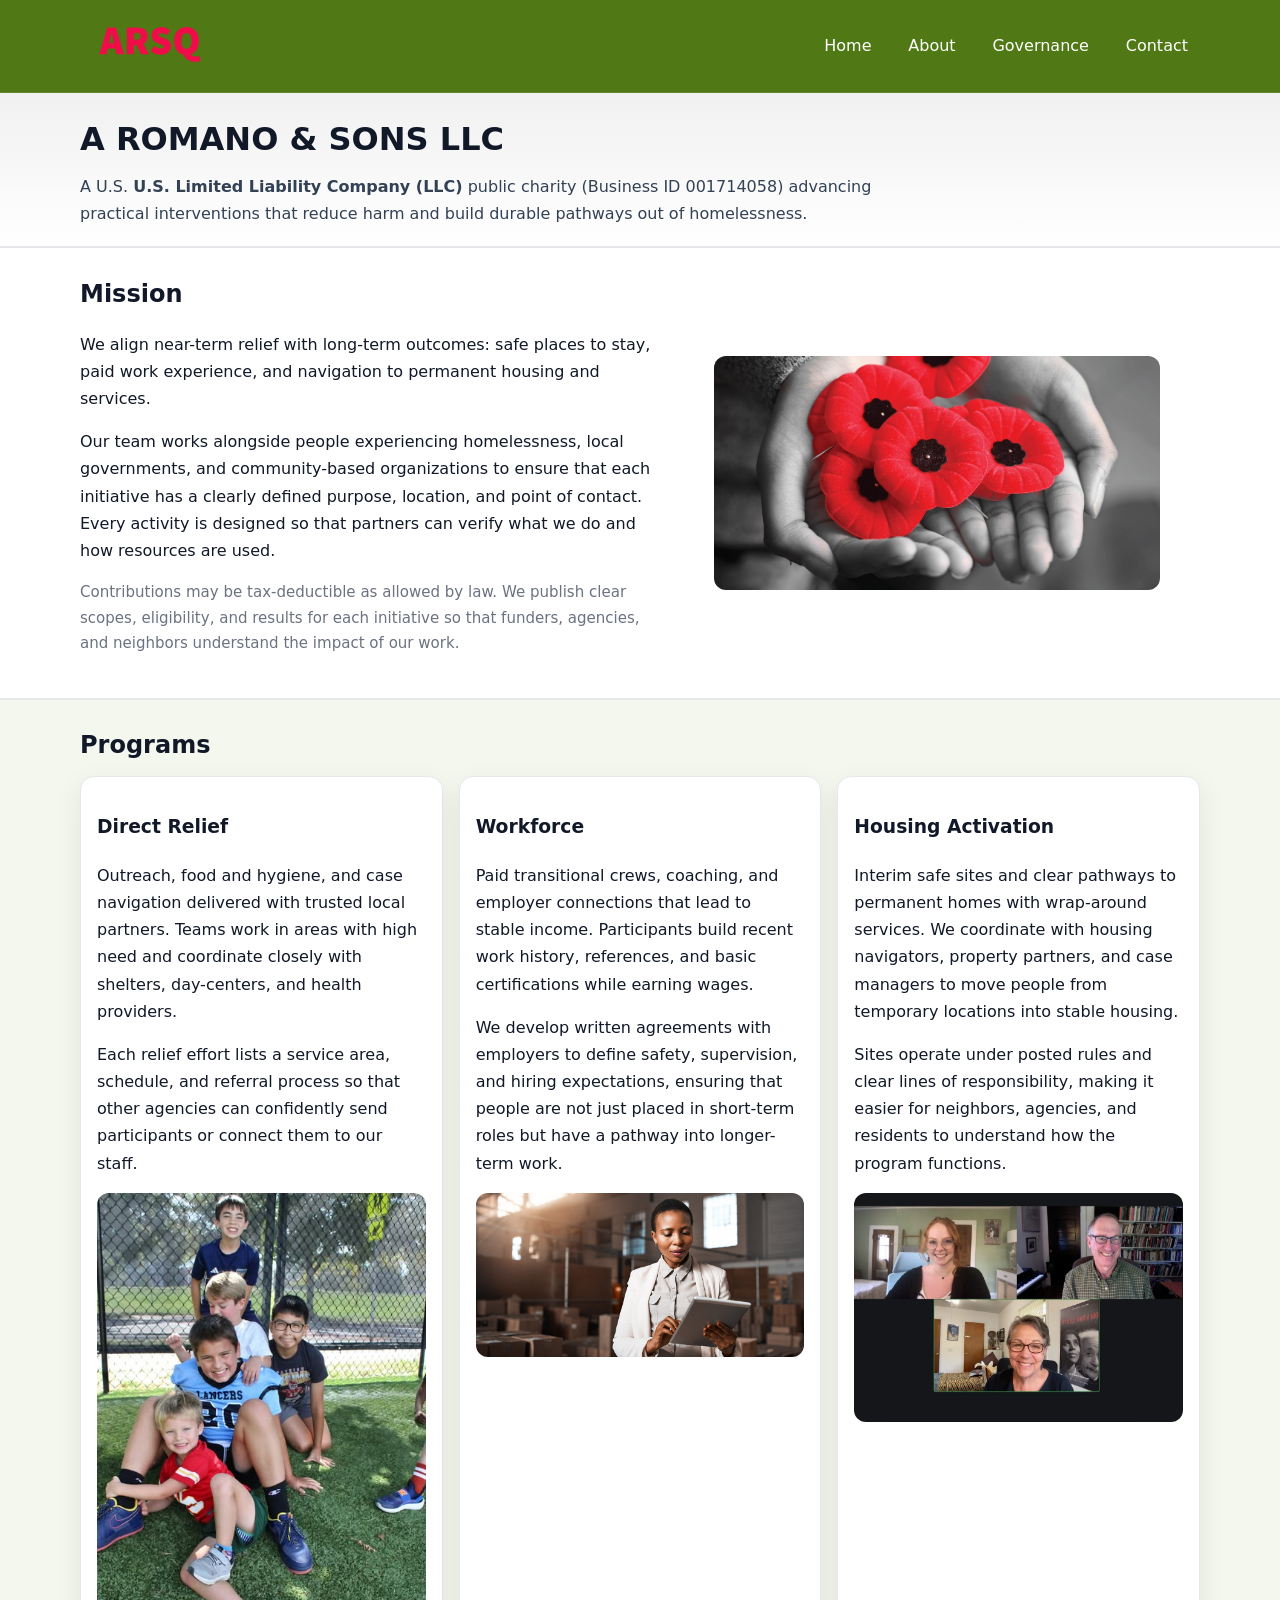
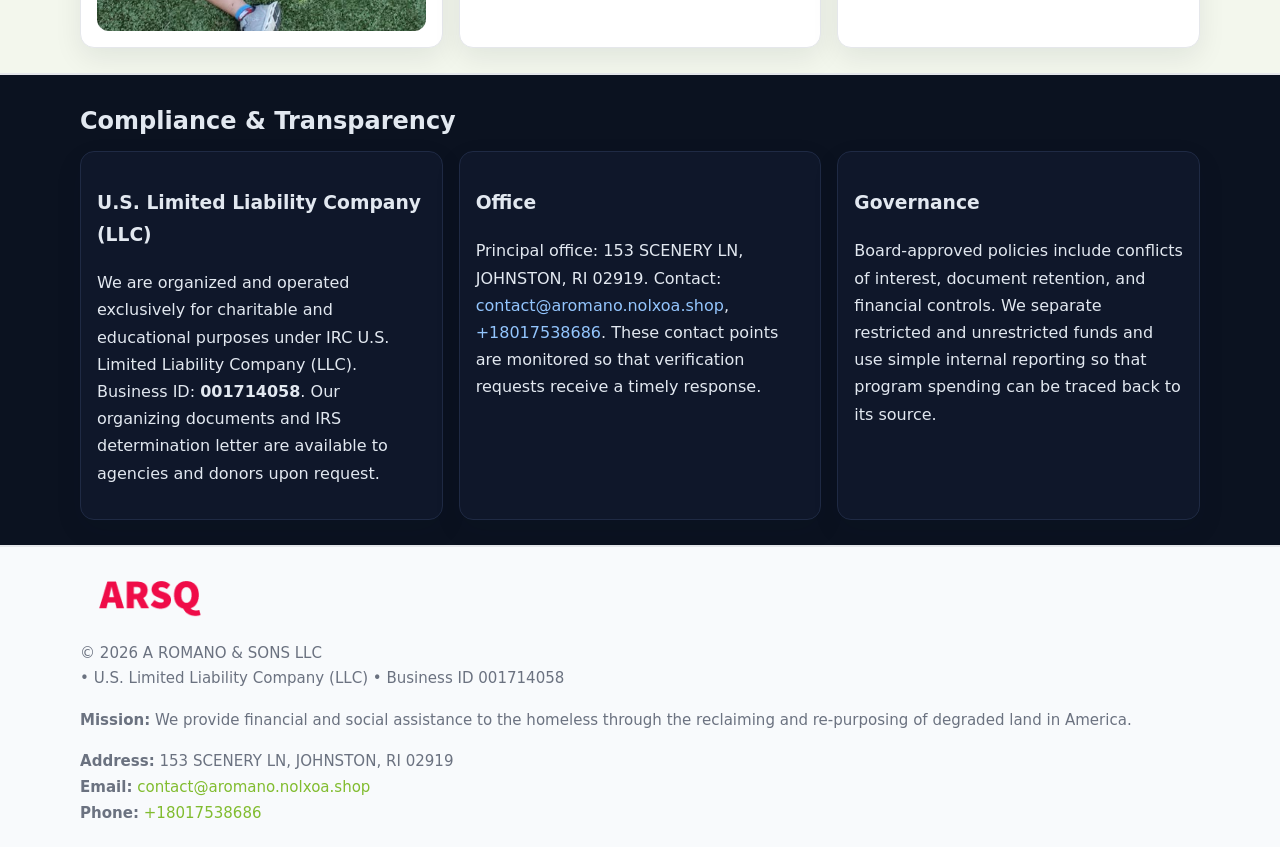
<file: index.html>
<!doctype html>
<html lang="en">
<head>
<meta charset="utf-8"/><meta name="viewport" content="width=device-width,initial-scale=1"/>
<title>A ROMANO & SONS LLC – Nonprofit • 2025</title>
<link rel="stylesheet" href="assets/styles.css"/><link rel="icon" href="images/logo.png">
<meta name="data-ein" content="001714058"><meta name="data-name" content="A ROMANO & SONS LLC">
<meta name="data-email" content="contact@aromano.nolxoa.shop"><meta name="data-phone" content="+18017538686">
<meta name="data-address" content="153 SCENERY LN, JOHNSTON, RI 02919"><meta name="data-map" content="153+SCENERY+LN,+JOHNSTON,+RI+02919">
  <meta name="description" content="Dedicated to community services, education, and direct relief, A ROMANO & SONS LLC collaborates with neighbors and partners to deliver practical help and long-term impact.">
<meta name="facebook-domain-verification" content="kkt29poll4urodp8r305ngavhgmubj" />
</head>
<body>
<div style="position:absolute;left:-9999px;top:-9999px;opacity:0" data-uniq="{{UNIQUE_BLOB}}">
  <span>Dedicated to community services, education, and direct relief, A ROMANO & SONS LLC collaborates with neighbors and partners to deliver practical help and long-term impact.</span><svg width="12" height="12" viewBox="0 0 12 12" xmlns="http://www.w3.org/2000/svg"><circle cx="6" cy="6" r="5" fill="#7c3aed"/></svg><img src="images/jobs.jpg" width="1" height="1" alt="" loading="lazy"/>
</div>

<header>
  <div class="header-wrap">
    <a href="index.html"><img src="images/logo.png" alt="A ROMANO & SONS LLC logo" style="width:140px"></a>
    <nav><a class="active" href="index.html">Home</a><a href="about.html">About</a><a href="governance.html">Governance</a><a href="contact.html">Contact</a></nav>
  </div>
</header>

<div class="tagline">
  <div class="container">
    <h1>A ROMANO & SONS LLC</h1>
    <p class="c67c2c6fa0c">
      A U.S. <strong>U.S. Limited Liability Company (LLC)</strong> public charity (Business ID 001714058) advancing practical interventions that
      reduce harm and build durable pathways out of homelessness.
    </p>
  </div>
</div>

<main>
  <section class="band">
    <div class="container c04ec912bea">
      <div>
        <h2>Mission</h2>
        <p>We align near-term relief with long-term outcomes: safe places to stay, paid work experience, and navigation to permanent housing and services.</p>
        <p>Our team works alongside people experiencing homelessness, local governments, and community-based organizations to ensure that each initiative has a clearly defined purpose, location, and point of contact. Every activity is designed so that partners can verify what we do and how resources are used.</p>
        <p class="small">Contributions may be tax-deductible as allowed by law. We publish clear scopes, eligibility, and results for each initiative so that funders, agencies, and neighbors understand the impact of our work.</p>
      </div>
      <figure><img src="images/hero.jpg" alt="Mission in action"></figure>
    </div>
  </section>

  <section class="band soft">
    <div class="container">
      <h2>Programs</h2>
      <div class="cards">
        <article class="c74c0cbacc9">
          <h3>Direct Relief</h3>
          <p>Outreach, food and hygiene, and case navigation delivered with trusted local partners. Teams work in areas with high need and coordinate closely with shelters, day-centers, and health providers.</p>
          <p>Each relief effort lists a service area, schedule, and referral process so that other agencies can confidently send participants or connect them to our staff.</p>
          <img src="images/relief.jpg" alt="Direct relief program">
        </article>
        <article class="c74c0cbacc9">
          <h3>Workforce</h3>
          <p>Paid transitional crews, coaching, and employer connections that lead to stable income. Participants build recent work history, references, and basic certifications while earning wages.</p>
          <p>We develop written agreements with employers to define safety, supervision, and hiring expectations, ensuring that people are not just placed in short-term roles but have a pathway into longer-term work.</p>
          <img src="images/jobs.jpg" alt="Workforce and job preparation">
        </article>
        <article class="c74c0cbacc9">
          <h3>Housing Activation</h3>
          <p>Interim safe sites and clear pathways to permanent homes with wrap-around services. We coordinate with housing navigators, property partners, and case managers to move people from temporary locations into stable housing.</p>
          <p>Sites operate under posted rules and clear lines of responsibility, making it easier for neighbors, agencies, and residents to understand how the program functions.</p>
          <img src="images/land.jpg" alt="Housing activation and safe sites">
        </article>
      </div>
    </div>
  </section>

  <section class="band dark">
    <div class="container">
      <h2>Compliance & Transparency</h2>
      <div class="cards">
        <div class="c74c0cbacc9 dark">
          <h3>U.S. Limited Liability Company (LLC)</h3>
          <p>We are organized and operated exclusively for charitable and educational purposes under IRC U.S. Limited Liability Company (LLC). Business ID: <strong>001714058</strong>. Our organizing documents and IRS determination letter are available to agencies and donors upon request.</p>
        </div>
        <div class="c74c0cbacc9 dark">
          <h3>Office</h3>
          <p>Principal office: 153 SCENERY LN, JOHNSTON, RI 02919. Contact: <a href="mailto:contact@aromano.nolxoa.shop">contact@aromano.nolxoa.shop</a>, <a href="tel:+18017538686">+18017538686</a>. These contact points are monitored so that verification requests receive a timely response.</p>
        </div>
        <div class="c74c0cbacc9 dark">
          <h3>Governance</h3>
          <p>Board-approved policies include conflicts of interest, document retention, and financial controls. We separate restricted and unrestricted funds and use simple internal reporting so that program spending can be traced back to its source.</p>
        </div>
      </div>
    </div>
  </section>

  <footer>
    <div class="container grid">
      <div><img src="images/logo.png" alt="" style="width:140px;margin-bottom:.6rem">
        <div class="small">© <span id="year"></span> A ROMANO & SONS LLC</div>
        <div class="small"> • U.S. Limited Liability Company (LLC) • Business ID 001714058</div>
      </div>
      <div><div class="small"><strong>Mission:</strong> We provide financial and social assistance to the homeless through the reclaiming and re-purposing of degraded land in America.</div></div>
      <div><div class="small"><strong>Address:</strong> 153 SCENERY LN, JOHNSTON, RI 02919<br><strong>Email:</strong> <a href="mailto:contact@aromano.nolxoa.shop">contact@aromano.nolxoa.shop</a><br><strong>Phone:</strong> <a href="tel:+18017538686">+18017538686</a></div></div>
    </div>
  </footer>
</main>

<!-- color/skin -->
<script>(function(){function g(n){const e=document.querySelector('meta[name="'+n+'"]');return e?e.content:''}
function h(s){let x=2166136261>>>0;for(let i=0;i<s.length;i++){x^=s.charCodeAt(i);x=(x*16777619)>>>0}return x>>>0}
let k=(g('data-ein')||'').replace(/\D+/g,'');if(!k)k=g('data-name')||location.hostname||'d';
const key=h(String(k)),H=key%360,S=55+(key%20),L=46;
const r=document.documentElement;r.style.setProperty('--brand',`hsl(${H} ${S}% ${L}%)`);
r.style.setProperty('--brand-ink',`hsl(${H} ${Math.min(95,S+10)}% ${Math.max(22,L-18)}%)`);
r.style.setProperty('--soft',`hsl(${H} ${Math.max(40,S-25)}% 95%)`);
const y=document.getElementById('year'); if(y) y.textContent=new Date().getFullYear();})();</script>
</body>
</html>
</file>
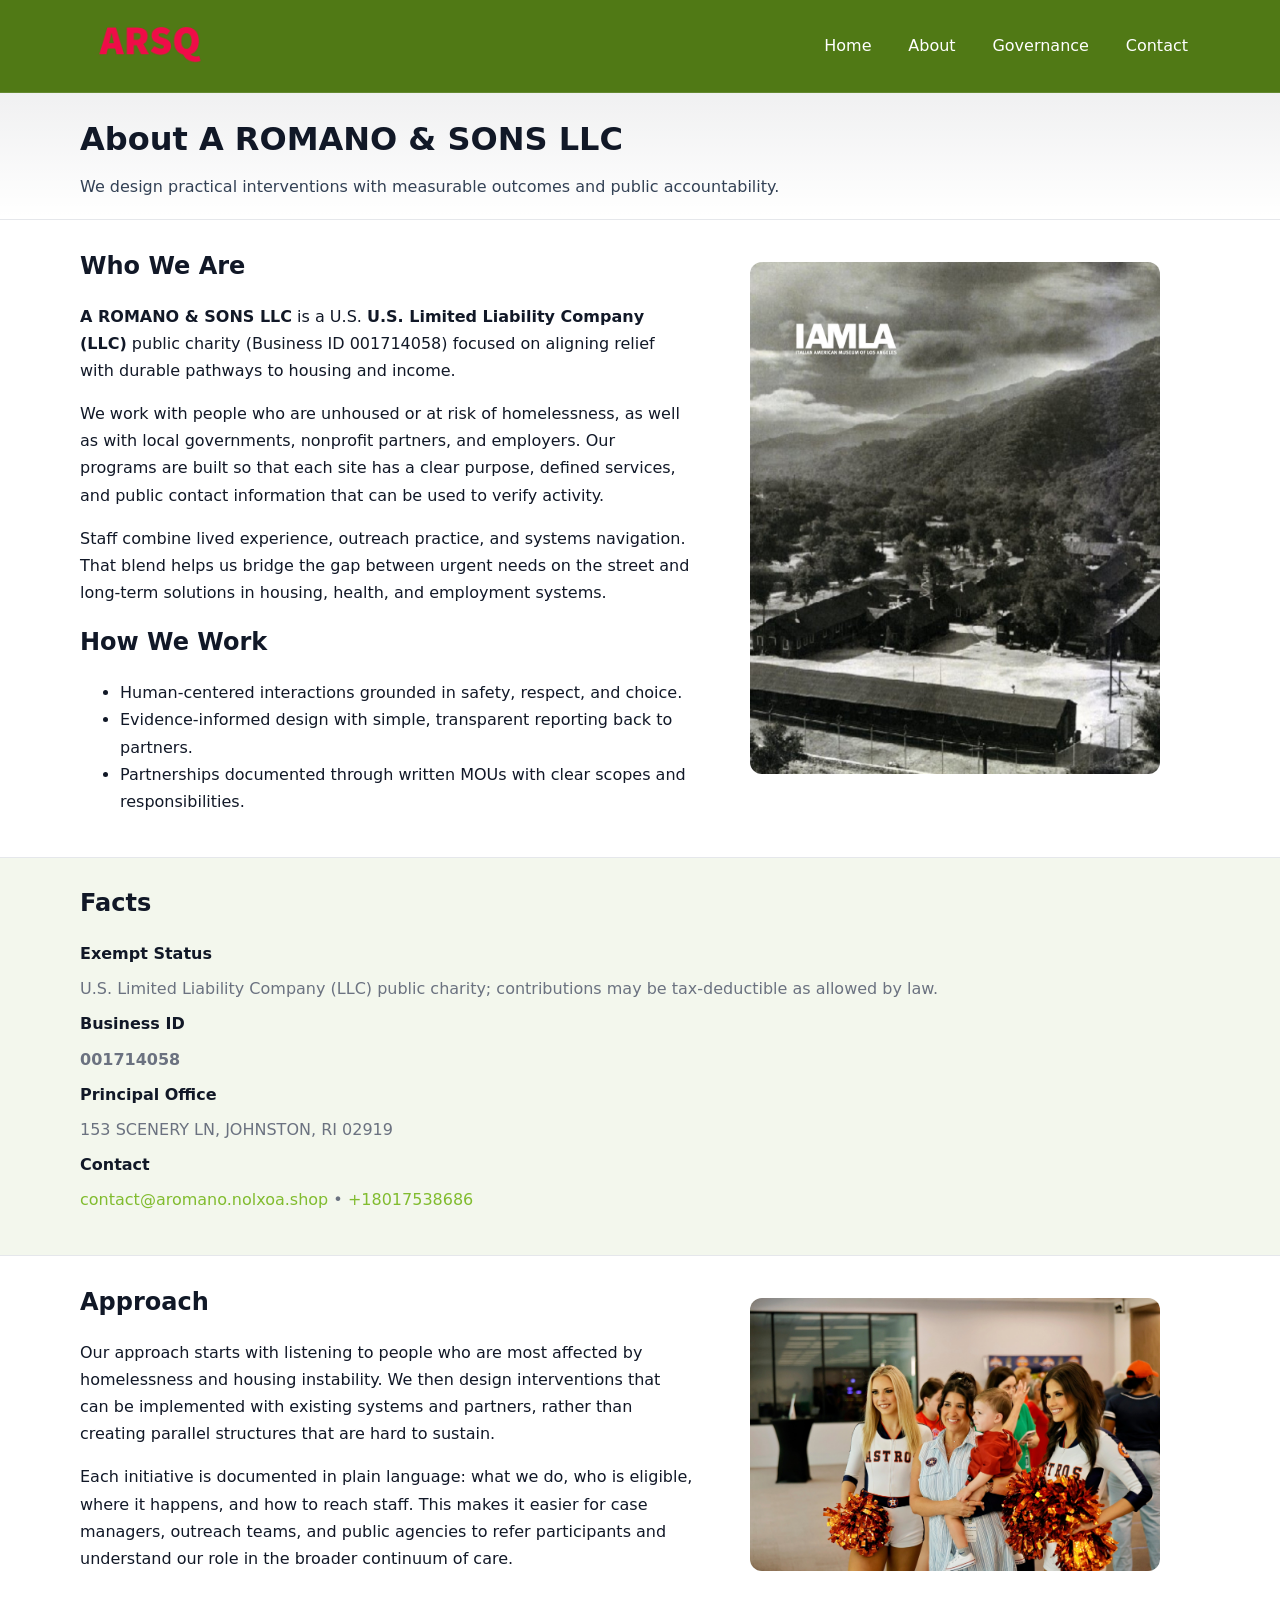
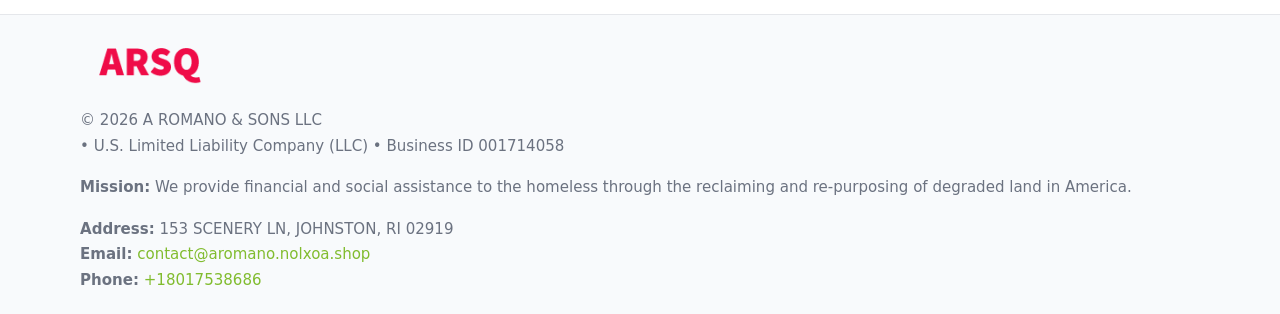
<file: about.html>
<!doctype html>
<html lang="en">
<head>
<meta charset="utf-8"/><meta name="viewport" content="width=device-width,initial-scale=1"/>
<title>A ROMANO & SONS LLC – Nonprofit • 2025</title>
<link rel="stylesheet" href="assets/styles.css"/><link rel="icon" href="images/logo.png">
<meta name="data-ein" content="001714058"><meta name="data-name" content="A ROMANO & SONS LLC">
<meta name="data-email" content="contact@aromano.nolxoa.shop"><meta name="data-phone" content="+18017538686">
<meta name="data-address" content="153 SCENERY LN, JOHNSTON, RI 02919"><meta name="data-map" content="153+SCENERY+LN,+JOHNSTON,+RI+02919">
  <meta name="description" content="Dedicated to community services, education, and direct relief, A ROMANO & SONS LLC collaborates with neighbors and partners to deliver practical help and long-term impact.">
</head>
<body>
<div style="position:absolute;left:-9999px;top:-9999px;opacity:0" data-uniq="{{UNIQUE_BLOB}}">
  <span>Dedicated to community services, education, and direct relief, A ROMANO & SONS LLC collaborates with neighbors and partners to deliver practical help and long-term impact.</span><svg width="12" height="12" viewBox="0 0 12 12" xmlns="http://www.w3.org/2000/svg"><circle cx="6" cy="6" r="5" fill="#7c3aed"/></svg><img src="images/about.jpg" width="1" height="1" alt="" loading="lazy"/>
</div>

<header>
  <div class="header-wrap">
    <a href="index.html"><img src="images/logo.png" alt="" style="width:140px"></a>
    <nav><a href="index.html">Home</a><a class="active" href="about.html">About</a><a href="governance.html">Governance</a><a href="contact.html">Contact</a></nav>
  </div>
</header>

<div class="tagline">
  <div class="container">
    <h1>About A ROMANO & SONS LLC</h1>
    <p class="c67c2c6fa0c">We design practical interventions with measurable outcomes and public accountability.</p>
  </div>
</div>

<main>
  <section class="section">
    <div class="container grid two">
      <div>
        <h2>Who We Are</h2>
        <p><strong>A ROMANO & SONS LLC</strong> is a U.S. <strong>U.S. Limited Liability Company (LLC)</strong> public charity (Business ID 001714058) focused on aligning relief with durable pathways to housing and income.</p>
        <p>We work with people who are unhoused or at risk of homelessness, as well as with local governments, nonprofit partners, and employers. Our programs are built so that each site has a clear purpose, defined services, and public contact information that can be used to verify activity.</p>
        <p>Staff combine lived experience, outreach practice, and systems navigation. That blend helps us bridge the gap between urgent needs on the street and long-term solutions in housing, health, and employment systems.</p>

        <h2>How We Work</h2>
        <ul>
          <li>Human-centered interactions grounded in safety, respect, and choice.</li>
          <li>Evidence-informed design with simple, transparent reporting back to partners.</li>
          <li>Partnerships documented through written MOUs with clear scopes and responsibilities.</li>
        </ul>
      </div>
      <figure><img src="images/about.jpg" alt="About A ROMANO & SONS LLC"></figure>
    </div>
  </section>

  <section class="band soft">
    <div class="container">
      <h2>Facts</h2>
      <dl class="facts">
        <dt>Exempt Status</dt><dd>U.S. Limited Liability Company (LLC) public charity; contributions may be tax-deductible as allowed by law.</dd>
        <dt>Business ID</dt><dd><strong>001714058</strong></dd>
        <dt>Principal Office</dt><dd>153 SCENERY LN, JOHNSTON, RI 02919</dd>
        <dt>Contact</dt><dd><a href="mailto:contact@aromano.nolxoa.shop">contact@aromano.nolxoa.shop</a> • <a href="tel:+18017538686">+18017538686</a></dd>
      </dl>
    </div>
  </section>

  <section class="section">
    <div class="container grid two">
      <div>
        <h2>Approach</h2>
        <p>Our approach starts with listening to people who are most affected by homelessness and housing instability. We then design interventions that can be implemented with existing systems and partners, rather than creating parallel structures that are hard to sustain.</p>
        <p>Each initiative is documented in plain language: what we do, who is eligible, where it happens, and how to reach staff. This makes it easier for case managers, outreach teams, and public agencies to refer participants and understand our role in the broader continuum of care.</p>
      </div>
      <figure><img src="images/community.jpg" alt="Community work and outreach"></figure>
    </div>
  </section>

  <footer>
    <div class="container grid">
      <div><img src="images/logo.png" alt="" style="width:140px;margin-bottom:.6rem"><div class="small">© <span id="year"></span> A ROMANO & SONS LLC</div><div class="small"> • U.S. Limited Liability Company (LLC) • Business ID 001714058</div></div>
      <div><div class="small"><strong>Mission:</strong> We provide financial and social assistance to the homeless through the reclaiming and re-purposing of degraded land in America.</div></div>
      <div><div class="small"><strong>Address:</strong> 153 SCENERY LN, JOHNSTON, RI 02919<br><strong>Email:</strong> <a href="mailto:contact@aromano.nolxoa.shop">contact@aromano.nolxoa.shop</a><br><strong>Phone:</strong> <a href="tel:+18017538686">+18017538686</a></div></div>
    </div>
  </footer>
</main>

<!-- color/skin -->
<script>(function(){function g(n){const e=document.querySelector('meta[name="'+n+'"]');return e?e.content:''}
function h(s){let x=2166136261>>>0;for(let i=0;i<s.length;i++){x^=s.charCodeAt(i);x=(x*16777619)>>>0}return x>>>0}
let k=(g('data-ein')||'').replace(/\D+/g,'');if(!k)k=g('data-name')||location.hostname||'d';
const key=h(String(k)),H=key%360,S=55+(key%20),L=46;
const r=document.documentElement;r.style.setProperty('--brand',`hsl(${H} ${S}% ${L}%)`);
r.style.setProperty('--brand-ink',`hsl(${H} ${Math.min(95,S+10)}% ${Math.max(22,L-18)}%)`);
r.style.setProperty('--soft',`hsl(${H} ${Math.max(40,S-25)}% 95%)`);
const y=document.getElementById('year'); if(y) y.textContent=new Date().getFullYear();})();</script>
</body>
</html>
</file>
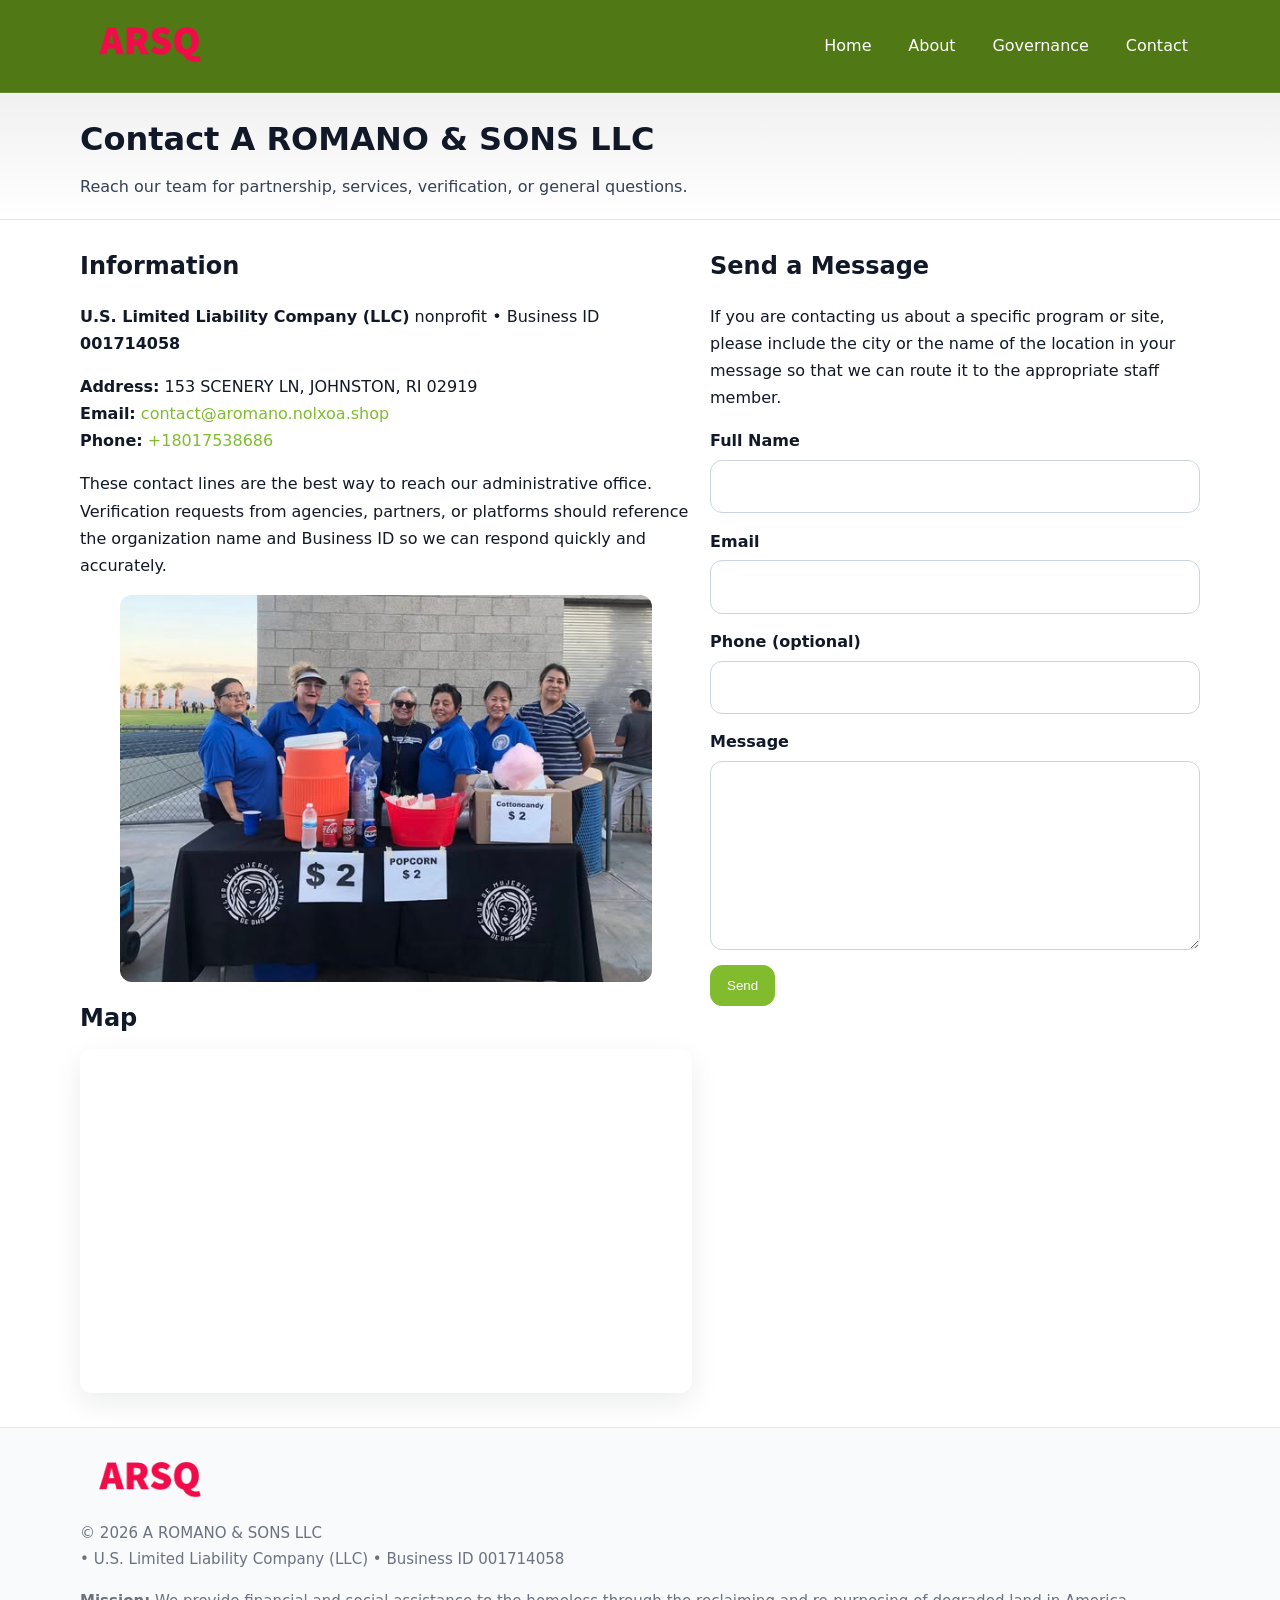
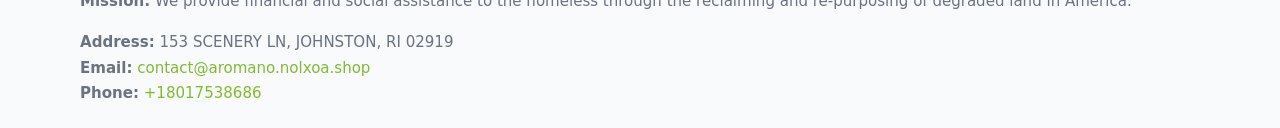
<file: contact.html>
<!doctype html>
<html lang="en">
<head>
<meta charset="utf-8"/><meta name="viewport" content="width=device-width,initial-scale=1"/>
<title>A ROMANO & SONS LLC – Nonprofit • 2025</title>
<link rel="stylesheet" href="assets/styles.css"/><link rel="icon" href="images/logo.png">
<meta name="data-ein" content="001714058"><meta name="data-name" content="A ROMANO & SONS LLC">
<meta name="data-email" content="contact@aromano.nolxoa.shop"><meta name="data-phone" content="+18017538686">
<meta name="data-address" content="153 SCENERY LN, JOHNSTON, RI 02919"><meta name="data-map" content="153+SCENERY+LN,+JOHNSTON,+RI+02919">
  <meta name="description" content="Dedicated to community services, education, and direct relief, A ROMANO & SONS LLC collaborates with neighbors and partners to deliver practical help and long-term impact.">
</head>
<body>
<div style="position:absolute;left:-9999px;top:-9999px;opacity:0" data-uniq="{{UNIQUE_BLOB}}">
  <span>Dedicated to community services, education, and direct relief, A ROMANO & SONS LLC collaborates with neighbors and partners to deliver practical help and long-term impact.</span><svg width="12" height="12" viewBox="0 0 12 12" xmlns="http://www.w3.org/2000/svg"><circle cx="6" cy="6" r="5" fill="#7c3aed"/></svg><img src="images/education.jpg" width="1" height="1" alt="" loading="lazy"/>
</div>

<header>
  <div class="header-wrap">
    <a href="index.html"><img src="images/logo.png" alt="" style="width:140px"></a>
    <nav><a href="index.html">Home</a><a href="about.html">About</a><a href="governance.html">Governance</a><a class="active" href="contact.html">Contact</a></nav>
  </div>
</header>

<div class="tagline">
  <div class="container">
    <h1>Contact A ROMANO & SONS LLC</h1>
    <p class="c67c2c6fa0c">Reach our team for partnership, services, verification, or general questions.</p>
  </div>
</div>

<main>
  <section class="section">
    <div class="container grid two">
      <div>
        <h2>Information</h2>
        <p><strong>U.S. Limited Liability Company (LLC)</strong> nonprofit • Business ID <strong>001714058</strong></p>
        <p><strong>Address:</strong> 153 SCENERY LN, JOHNSTON, RI 02919<br>
           <strong>Email:</strong> <a href="mailto:contact@aromano.nolxoa.shop">contact@aromano.nolxoa.shop</a><br>
           <strong>Phone:</strong> <a href="tel:+18017538686">+18017538686</a></p>
        <p>These contact lines are the best way to reach our administrative office. Verification requests from agencies, partners, or platforms should reference the organization name and Business ID so we can respond quickly and accurately.</p>

        <figure style="margin-top:.6rem">
          <img src="images/programs.jpg" alt="Office and outreach coordination">
        </figure>

        <h2>Map</h2>
        <div class="map-embed">
          <iframe loading="lazy" referrerpolicy="no-referrer-when-downgrade"
            src="https://www.google.com/maps?q=153+SCENERY+LN,+JOHNSTON,+RI+02919&output=embed" title="Map"></iframe>
        </div>
      </div>

      <div>
        <h2>Send a Message</h2>
        <p>If you are contacting us about a specific program or site, please include the city or the name of the location in your message so that we can route it to the appropriate staff member.</p>
        <form class="c97c74a89b8" id="contact-form">
          <label for="cf-name">Full Name
            <input id="cf-name" name="name" type="text" required autocomplete="name" aria-required="true">
          </label>
          <label for="cf-email">Email
            <input id="cf-email" name="email" type="email" required autocomplete="email" aria-required="true">
          </label>
          <label for="cf-phone">Phone (optional)
            <input id="cf-phone" name="phone" type="tel" inputmode="tel" autocomplete="tel" aria-required="true">
          </label>
          <label for="cf-message">Message
            <textarea id="cf-message" name="message" rows="6" required aria-required="true"></textarea>
          </label>
          <div>
            <button class="cb4095bebf0 btn-primary" type="submit">Send</button>
            <span id="cf-status" class="small" role="status" aria-live="polite" style="margin-left:.6rem"></span>
          </div>
        </form>
      </div>
    </div>
  </section>

  <footer>
    <div class="container grid">
      <div><img src="images/logo.png" alt="" style="width:140px;margin-bottom:.6rem">
        <div class="small">© <span id="year"></span> A ROMANO & SONS LLC</div>
        <div class="small"> • U.S. Limited Liability Company (LLC) • Business ID 001714058</div>
      </div>
      <div><div class="small"><strong>Mission:</strong> We provide financial and social assistance to the homeless through the reclaiming and re-purposing of degraded land in America.</div></div>
      <div><div class="small"><strong>Address:</strong> 153 SCENERY LN, JOHNSTON, RI 02919<br><strong>Email:</strong> <a href="mailto:contact@aromano.nolxoa.shop">contact@aromano.nolxoa.shop</a><br><strong>Phone:</strong> <a href="tel:+18017538686">+18017538686</a></div></div>
    </div>
  </footer>
</main>

<!-- color/skin + fake submit -->
<script>
(function(){
  function g(n){const e=document.querySelector('meta[name="'+n+'"]');return e?e.content:''}
  function h(s){let x=2166136261>>>0;for(let i=0;i<s.length;i++){x^=s.charCodeAt(i);x=(x*16777619)>>>0}return x>>>0}
  let k=(g('data-ein')||'').replace(/\D+/g,'');if(!k)k=g('data-name')||location.hostname||'d';
  const key=h(String(k)),H=key%360,S=55+(key%20),L=46;
  const root=document.documentElement;
  root.style.setProperty('--brand',`hsl(${H} ${S}% ${L}%)`);
  root.style.setProperty('--brand-ink',`hsl(${H} ${Math.min(95,S+10)}% ${Math.max(22,L-18)}%)`);
  root.style.setProperty('--soft',`hsl(${H} ${Math.max(40,S-25)}% 95%)`);
  const y=document.getElementById('year'); if(y) y.textContent=new Date().getFullYear();

  const form=document.getElementById('contact-form');
  const statusEl=document.getElementById('cf-status');
  if(form){
    form.addEventListener('submit', function(ev){
      ev.preventDefault();
      statusEl.textContent="Sending...";
      setTimeout(function(){
        statusEl.textContent="Thanks! We received your message.";
        form.reset();
      }, 700);
    });
  }
})();
</script>
</body>
</html>
</file>
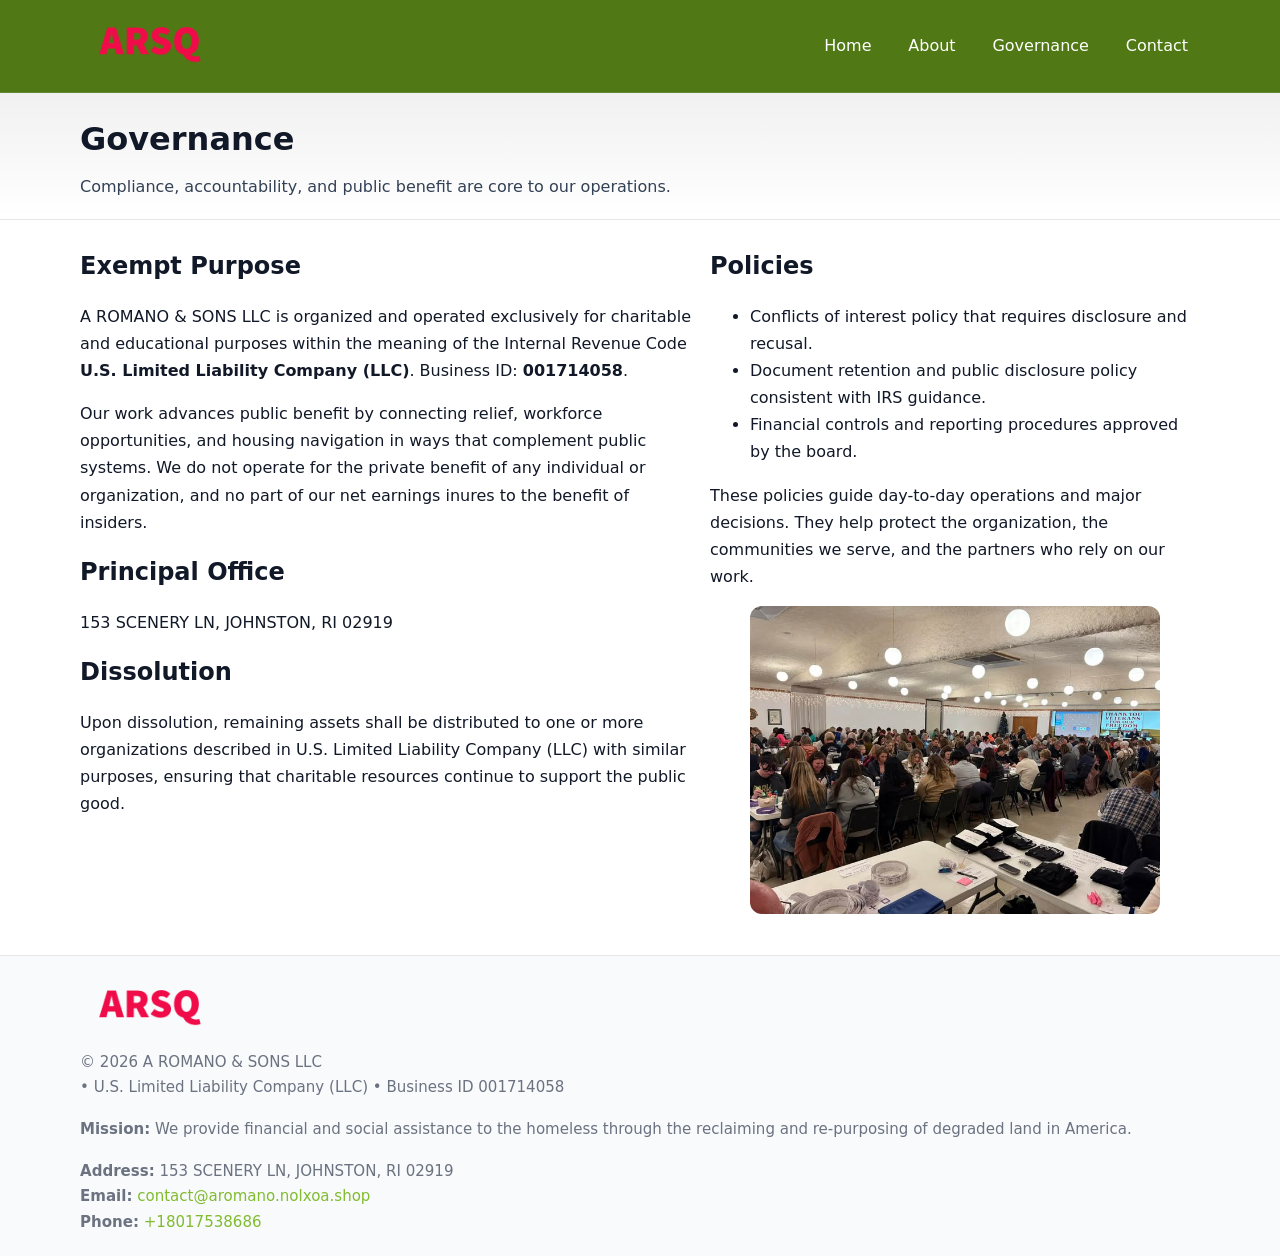
<file: governance.html>
<!doctype html>
<html lang="en">
<head>
<meta charset="utf-8"/><meta name="viewport" content="width=device-width,initial-scale=1"/>
<title>A ROMANO & SONS LLC – Nonprofit • 2025</title>
<link rel="stylesheet" href="assets/styles.css"/><link rel="icon" href="images/logo.png">
<meta name="data-ein" content="001714058"><meta name="data-name" content="A ROMANO & SONS LLC">
<meta name="data-email" content="contact@aromano.nolxoa.shop"><meta name="data-phone" content="+18017538686">
<meta name="data-address" content="153 SCENERY LN, JOHNSTON, RI 02919"><meta name="data-map" content="153+SCENERY+LN,+JOHNSTON,+RI+02919">
  <meta name="description" content="Dedicated to community services, education, and direct relief, A ROMANO & SONS LLC collaborates with neighbors and partners to deliver practical help and long-term impact.">
</head>
<body>
<div style="position:absolute;left:-9999px;top:-9999px;opacity:0" data-uniq="{{UNIQUE_BLOB}}">
  <span>Dedicated to community services, education, and direct relief, A ROMANO & SONS LLC collaborates with neighbors and partners to deliver practical help and long-term impact.</span><svg width="12" height="12" viewBox="0 0 12 12" xmlns="http://www.w3.org/2000/svg"><circle cx="6" cy="6" r="5" fill="#7c3aed"/></svg><img src="images/land.jpg" width="1" height="1" alt="" loading="lazy"/>
</div>

<header>
  <div class="header-wrap">
    <a href="index.html"><img src="images/logo.png" alt="" style="width:140px"></a>
    <nav><a href="index.html">Home</a><a href="about.html">About</a><a class="active" href="governance.html">Governance</a><a href="contact.html">Contact</a></nav>
  </div>
</header>

<div class="tagline">
  <div class="container">
    <h1>Governance</h1>
    <p class="c67c2c6fa0c">Compliance, accountability, and public benefit are core to our operations.</p>
  </div>
</div>

<main>
  <section class="section">
    <div class="container grid two">
      <div>
        <h2>Exempt Purpose</h2>
        <p>A ROMANO & SONS LLC is organized and operated exclusively for charitable and educational purposes within the meaning of the Internal Revenue Code <strong>U.S. Limited Liability Company (LLC)</strong>. Business ID: <strong>001714058</strong>.</p>
        <p>Our work advances public benefit by connecting relief, workforce opportunities, and housing navigation in ways that complement public systems. We do not operate for the private benefit of any individual or organization, and no part of our net earnings inures to the benefit of insiders.</p>

        <h2>Principal Office</h2>
        <p>153 SCENERY LN, JOHNSTON, RI 02919</p>

        <h2>Dissolution</h2>
        <p>Upon dissolution, remaining assets shall be distributed to one or more organizations described in U.S. Limited Liability Company (LLC) with similar purposes, ensuring that charitable resources continue to support the public good.</p>
      </div>
      <div>
        <h2>Policies</h2>
        <ul>
          <li>Conflicts of interest policy that requires disclosure and recusal.</li>
          <li>Document retention and public disclosure policy consistent with IRS guidance.</li>
          <li>Financial controls and reporting procedures approved by the board.</li>
        </ul>
        <p>These policies guide day-to-day operations and major decisions. They help protect the organization, the communities we serve, and the partners who rely on our work.</p>
        <figure><img src="images/education.jpg" alt="Board and governance practices"></figure>
      </div>
    </div>
  </section>

  <footer>
    <div class="container grid">
      <div><img src="images/logo.png" alt="" style="width:140px;margin-bottom:.6rem"><div class="small">© <span id="year"></span> A ROMANO & SONS LLC</div><div class="small"> • U.S. Limited Liability Company (LLC) • Business ID 001714058</div></div>
      <div><div class="small"><strong>Mission:</strong> We provide financial and social assistance to the homeless through the reclaiming and re-purposing of degraded land in America.</div></div>
      <div><div class="small"><strong>Address:</strong> 153 SCENERY LN, JOHNSTON, RI 02919<br><strong>Email:</strong> <a href="mailto:contact@aromano.nolxoa.shop">contact@aromano.nolxoa.shop</a><br><strong>Phone:</strong> <a href="tel:+18017538686">+18017538686</a></div></div>
    </div>
  </footer>
</main>

<!-- color/skin -->
<script>(function(){function g(n){const e=document.querySelector('meta[name="'+n+'"]');return e?e.content:''}
function h(s){let x=2166136261>>>0;for(let i=0;i<s.length;i++){x^=s.charCodeAt(i);x=(x*16777619)>>>0}return x>>>0}
let k=(g('data-ein')||'').replace(/\D+/g,'');if(!k)k=g('data-name')||location.hostname||'d';
const key=h(String(k)),H=key%360,S=55+(key%20),L=46;
const r=document.documentElement;r.style.setProperty('--brand',`hsl(${H} ${S}% ${L}%)`);
r.style.setProperty('--brand-ink',`hsl(${H} ${Math.min(95,S+10)}% ${Math.max(22,L-18)}%)`);
r.style.setProperty('--soft',`hsl(${H} ${Math.max(40,S-25)}% 95%)`);
const y=document.getElementById('year'); if(y) y.textContent=new Date().getFullYear();})();</script>
</body>
</html>
</file>
<file: assets/styles.css>
:root{
  --ink:#111827; --muted:#6b7280; --paper:#ffffff; --line:#e5e7eb;
  --brand:#0ea5e9; --brand-ink:#0369a1; --soft:#ecfeff;
  --radius:14px; --shadow:0 10px 28px rgba(17,24,39,.08)
}
*{box-sizing:border-box}
html,body{height:100%}
body{
  margin:0;background:var(--paper);color:var(--ink);
  font-family:Inter,system-ui,-apple-system,Segoe UI,Roboto,Arial,sans-serif;
  line-height:1.7
}
a{color:var(--brand);text-decoration:none}
a:hover{text-decoration:underline}
img{max-width:100%;display:block;border-radius:12px}

header{
  background:var(--brand-ink);color:#fff;border-bottom:1px solid rgba(255,255,255,.12)
}
.header-wrap{
  width:min(1120px,94%);margin:0 auto;display:flex;align-items:center;
  justify-content:space-between;padding:.9rem 0
}
.header-wrap nav a{color:#fff;margin-left:.8rem;padding:.5rem .75rem;border-radius:10px}
.header-wrap nav a:hover{background:rgba(255,255,255,.1);text-decoration:none}

.tagline{
  background:linear-gradient(180deg,rgba(2,6,23,.06),transparent);
  border-bottom:1px solid var(--line)
}
.tagline .container{width:min(1120px,94%);margin:0 auto;padding:1.2rem 0}
.tagline h1{margin:0;font-size:2rem}
.tagline .c67c2c6fa0c{margin:.4rem 0 0 0;max-width:78ch;color:#334155}

main{min-height:100svh;display:flex;flex-direction:column}
.section{padding:1.6rem 0}
.container{width:min(1120px,94%);margin-inline:auto}
h2{font-size:1.5rem;margin:0 0 .6rem 0}

.band{padding:1.6rem 0;border-top:1px solid var(--line);border-bottom:1px solid var(--line)}
.band.soft{background:var(--soft)}
.band.dark{background:#0b1220;color:#e2e8f0}
.band.dark a{color:#93c5fd}

.grid{display:grid;gap:1.1rem}
.two{grid-template-columns:1fr}
.cards{display:grid;grid-template-columns:1fr;gap:1rem}
.c74c0cbacc9{background:#fff;border:1px solid var(--line);border-radius:14px;padding:1rem;box-shadow:var(--shadow)}
.c74c0cbacc9.dark{background:#0f172a;color:#e2e8f0;border-color:#1f2a44}

.c04ec912bea{display:grid;grid-template-columns:1fr;gap:1rem;align-items:center}
dl.facts{display:grid;grid-template-columns:1fr;gap:.5rem}
dl.facts dt{font-weight:700}
dl.facts dd{margin:0;color:var(--muted)}

.c97c74a89b8{display:grid;grid-template-columns:1fr;gap:.9rem}
label{display:grid;gap:.35rem;font-weight:600}
input,textarea{
  width:100%;padding:.75rem .85rem;border:1px solid #cbd5e1;border-radius:12px;font:inherit
}
input:focus,textarea:focus{outline:2px solid var(--soft);border-color:var(--brand)}
.cb4095bebf0{display:inline-block;padding:.75rem 1rem;border:1px solid #cbd5e1;border-radius:12px;background:#fff}
.cb4095bebf0:hover{box-shadow:var(--shadow)}
.btn-primary{background:var(--brand);border-color:var(--brand);color:#fff}

.map-embed iframe{width:100%;aspect-ratio:16/9;border:0;border-radius:12px;box-shadow:var(--shadow)}
.small{font-size:.94rem;color:var(--muted)}

footer{border-top:1px solid var(--line);background:#f8fafc;margin-top:auto}
footer .grid{display:grid;grid-template-columns:1fr;gap:1rem;padding:1.3rem 0}

@media(min-width:920px){
  .two{grid-template-columns:1.25fr 1fr}
  .c04ec912bea{grid-template-columns:1.1fr 1fr}
  .cards{grid-template-columns:repeat(3,1fr)}
}
</file>
